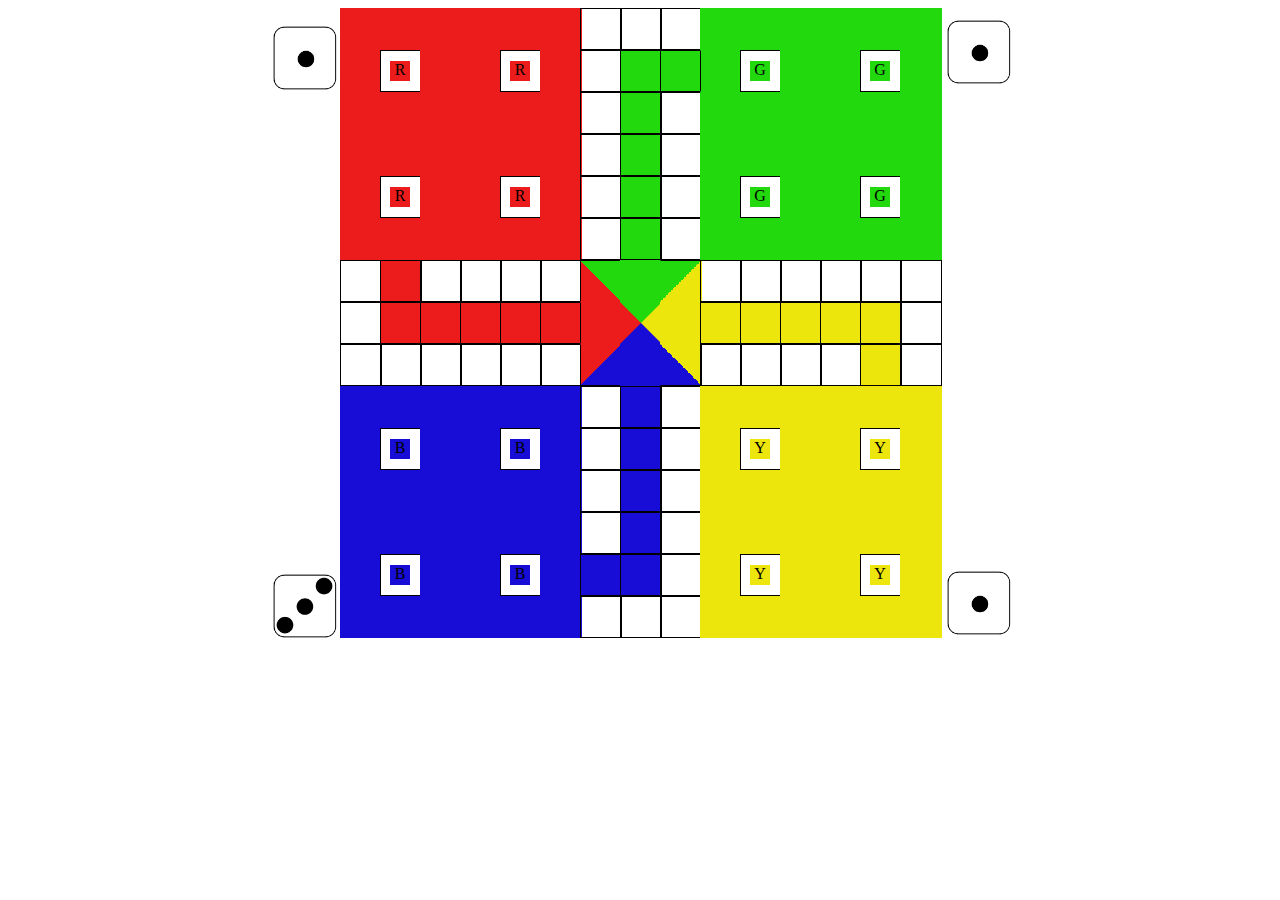
<file: index.html>
<!DOCTYPE html>
<html lang="en">

<head>
    <meta charset="UTF-8">
    <meta name="viewport" content="width=device-width, initial-scale=1.0">
    <title>Ludo Game</title>
    <link rel="stylesheet" href="LD.css">
</head>

<body>
    <div id="main">
        <div id="ly1">
            <div class="divred divsize" style="border-color: rgba(237, 28, 28,1);"></div>
            <div class="divred divsize" style="border-color: rgba(237, 28, 28,1);"></div>
            <div class="divred divsize" style="border-color: rgba(237, 28, 28,1);"></div>
            <div class="divred divsize" style="border-color: rgba(237, 28, 28,1);"></div>
            <div class="divred divsize" style="border-color: rgba(237, 28, 28,1);"></div>
            <div class="divred divsize" style="border-color: rgba(237, 28, 28,1);"></div>
            <div class="divsize"></div>
            <div class="divsize"></div>
            <div class="divsize"></div>
            <div class="divblue divsize" style="border-color: rgba(23, 13, 214,1);"></div>
            <div class="divblue divsize" style="border-color: rgba(23, 13, 214,1);"></div>
            <div class="divblue divsize" style="border-color: rgba(23, 13, 214,1);"></div>
            <div class="divblue divsize" style="border-color: rgba(23, 13, 214,1);"></div>
            <div class="divblue divsize" style="border-color: rgba(23, 13, 214,1);"></div>
            <div class="divblue divsize" style="border-color: rgba(23, 13, 214,1);"></div>
        </div>

        <div id="ly2">
            <div class="divred divsize" style="border-color: rgba(237, 28, 28,1);"></div>
            <div class="divred divsize" style="background-color: white;"></div>
            <div class="divred divsize" style="border-color: rgba(237, 28, 28,1);"></div>
            <div class="divred divsize" style="border-color: rgba(237, 28, 28,1);"></div>
            <div class="divred divsize" style="background-color: white;"></div>
            <div class="divred divsize" style="border-color: rgba(237, 28, 28,1);"></div>
            <div class="divred divsize"></div>
            <div class="divred divsize"></div>
            <div class="divsize"></div>
            <div class="divblue divsize" style="border-color: rgba(23, 13, 214,1);"></div>
            <div class="divblue divsize" style="background-color: white;"></div>
            <div class="divblue divsize" style="border-color: rgba(23, 13, 214,1);"></div>
            <div class="divblue divsize" style="border-color: rgba(23, 13, 214,1);"></div>
            <div class="divblue divsize" style="background-color: white;"></div>
            <div class="divblue divsize" style="border-color: rgba(23, 13, 214,1);"></div>
        </div>

        <div id="ly3">
            <div class="divred divsize" style="border-color: rgba(237, 28, 28,1);"></div>
            <div class="divred divsize" style="border-color: rgba(237, 28, 28,1);"></div>
            <div class="divred divsize" style="border-color: rgba(237, 28, 28,1);"></div>
            <div class="divred divsize" style="border-color: rgba(237, 28, 28,1);"></div>
            <div class="divred divsize" style="border-color: rgba(237, 28, 28,1);"></div>
            <div class="divred divsize" style="border-color: rgba(237, 28, 28,1);"></div>
            <div class="divsize"></div>
            <div class=" divred divsize"></div>
            <div class="divsize"></div>
            <div class="divblue divsize" style="border-color: rgba(23, 13, 214,1);"></div>
            <div class="divblue divsize" style="border-color: rgba(23, 13, 214,1);"></div>
            <div class="divblue divsize" style="border-color: rgba(23, 13, 214,1);"></div>
            <div class="divblue divsize" style="border-color: rgba(23, 13, 214,1);"></div>
            <div class="divblue divsize" style="border-color: rgba(23, 13, 214,1);"></div>
            <div class="divblue divsize" style="border-color: rgba(23, 13, 214,1);"></div>
        </div>


        <div id="ly4">
            <div class="divred divsize" style="border-color: rgba(237, 28, 28,1);"></div>
            <div class="divred divsize" style="border-color: rgba(237, 28, 28,1);"></div>
            <div class="divred divsize" style="border-color: rgba(237, 28, 28,1);"></div>
            <div class="divred divsize" style="border-color: rgba(237, 28, 28,1);"></div>
            <div class="divred divsize" style="border-color: rgba(237, 28, 28,1);"></div>
            <div class="divred divsize" style="border-color: rgba(237, 28, 28,1);"></div>
            <div class="divsize"></div>
            <div class="divred divsize"></div>
            <div class="divsize"></div>
            <div class="divblue divsize" style="border-color: rgba(23, 13, 214,1);"></div>
            <div class="divblue divsize" style="border-color: rgba(23, 13, 214,1);"></div>
            <div class="divblue divsize" style="border-color: rgba(23, 13, 214,1);"></div>
            <div class="divblue divsize" style="border-color: rgba(23, 13, 214,1);"></div>
            <div class="divblue divsize" style="border-color: rgba(23, 13, 214,1);"></div>
            <div class="divblue divsize" style="border-color: rgba(23, 13, 214,1);"></div>
        </div>


        <div id="ly5">
            <div class="divred divsize" style="border-color: rgba(237, 28, 28,1);"></div>
            <div class="divred divsize" style="background-color: white;"></div>
            <div class="divred divsize" style="border-color: rgba(237, 28, 28,1);"></div>
            <div class="divred divsize" style="border-color: rgba(237, 28, 28,1);"></div>
            <div class="divred divsize" style="background-color: white;"></div>
            <div class="divred divsize" style="border-color: rgba(237, 28, 28,1);"></div>
            <div class="divsize"></div>
            <div class="divred divsize"></div>
            <div class="divsize"></div>
            <div class="divblue divsize" style="border-color: rgba(23, 13, 214,1);"></div>
            <div class="divblue divsize" style="background-color: white;"></div>
            <div class="divblue divsize" style="border-color: rgba(23, 13, 214,1);"></div>
            <div class="divblue divsize" style="border-color: rgba(23, 13, 214,1);"></div>
            <div class="divblue divsize" style="background-color: white;"></div>
            <div class="divblue divsize" style="border-color: rgba(23, 13, 214,1);"></div>
        </div>


        <div id="ly6">
            <div class="divred divsize" style="border-color: rgba(237, 28, 28,1);"></div>
            <div class="divred divsize" style="border-color: rgba(237, 28, 28,1);"></div>
            <div class="divred divsize" style="border-color: rgba(237, 28, 28,1);"></div>
            <div class="divred divsize" style="border-color: rgba(237, 28, 28,1);"></div>
            <div class="divred divsize" style="border-color: rgba(237, 28, 28,1);"></div>
            <div class="divred divsize" style="border-color: rgba(237, 28, 28,1);"></div>
            <div class="divsize"></div>
            <div class="divred divsize"></div>
            <div class="divsize"></div>
            <div class="divblue divsize" style="border-color: rgba(23, 13, 214,1);"></div>
            <div class="divblue divsize" style="border-color: rgba(23, 13, 214,1);"></div>
            <div class="divblue divsize" style="border-color: rgba(23, 13, 214,1);"></div>
            <div class="divblue divsize" style="border-color: rgba(23, 13, 214,1);"></div>
            <div class="divblue divsize" style="border-color: rgba(23, 13, 214,1);"></div>
            <div class="divblue divsize" style="border-color: rgba(23, 13, 214,1);"></div>
        </div>


        <div id="ly7">
            <div class="divsize"></div>
            <div class="divsize"></div>
            <div class="divsize"></div>
            <div class="divsize"></div>
            <div class="divsize"></div>
            <div class="divsize"></div>
            <div class="divsize" id="ly77" style=" border-bottom-color:rgba(237, 28, 28,1);"></div>
            <div class="divred divsize" style="border-top-color:rgba(237, 28, 28,1); border-bottom-color:rgba(237, 28, 28,1);"></div>
            <div class="divsize" id="ly79" style="border-top-color:rgba(237, 28, 28,1);"></div>
            <div class="divsize"></div>
            <div class="divsize"></div>
            <div class="divsize"></div>
            <div class="divsize"></div>
            <div class="divblue divsize"></div>
            <div class="divsize"></div>
        </div>


        <div id="ly8">
            <div class="divsize"></div>
            <div class="divgreen divsize"></div>
            <div class="divgreen divsize"></div>
            <div class="divgreen divsize"></div>
            <div class="divgreen divsize"></div>
            <div class="divgreen divsize"></div>
            <div class="divgreen divsize" style="border-color:rgba(33, 217, 13,1);"></div>
            <div class="center divsize"></div>
            <div class="divblue divsize" style="border-color:rgba(23, 13, 214,1);"></div>
            <div class="divblue divsize"></div>
            <div class="divblue divsize"></div>
            <div class="divblue divsize"></div>
            <div class="divblue divsize"></div>
            <div class="divblue divsize"></div>
            <div class="divsize"></div>
        </div>


        <div id="ly9">
            <div class="divsize"></div>
            <div class="divgreen divsize"></div>
            <div class="divsize"></div>
            <div class="divsize"></div>
            <div class="divsize"></div>
            <div class="divsize"></div>
            <div class="divsize" id="ly97" style="border-left-color:rgba(33, 217, 13,1); border-right-color:rgba(237, 230, 12,1); border-bottom-color:rgba(237, 230, 12,1);"></div>
            <div class="divyellow divsize" style="border-color:rgba(237, 230, 12,1);"></div>
            <div class="divsize" id="ly99" style="border-top-color:rgba(237, 230, 12,1); border-left-color:rgba(23, 13, 214,1);"></div>
            <div class="divsize"></div>
            <div class="divsize"></div>
            <div class="divsize"></div>
            <div class="divsize"></div>
            <div class="divsize"></div>
            <div class="divsize"></div>
        </div>


        <div id="ly10">
            <div class="divgreen divsize" style="border-color: rgba(33, 217, 13,1);"></div>
            <div class="divgreen divsize" style="border-color: rgba(33, 217, 13,1); border-left: 1px solid black;"></div>
            <div class="divgreen divsize" style="border-color: rgba(33, 217, 13,1);"></div>
            <div class="divgreen divsize" style="border-color: rgba(33, 217, 13,1);"></div>
            <div class="divgreen divsize" style="border-color: rgba(33, 217, 13,1);"></div>
            <div class="divgreen divsize" style="border-color: rgba(33, 217, 13,1);"></div>
            <div class="divsize"></div>
            <div class="divyellow divsize"></div>
            <div class="divsize"></div>
            <div class="divyellow divsize" style="border-color: rgba(237, 230, 12,1);"></div>
            <div class="divyellow divsize" style="border-color: rgba(237, 230, 12,1);"></div>
            <div class="divyellow divsize" style="border-color: rgba(237, 230, 12,1);"></div>
            <div class="divyellow divsize" style="border-color: rgba(237, 230, 12,1);"></div>
            <div class="divyellow divsize" style="border-color: rgba(237, 230, 12,1);"></div>
            <div class="divyellow divsize" style="border-color: rgba(237, 230, 12,1);"></div>
        </div>


        <div id="ly11">
            <div class="divgreen divsize" style="border-color: rgba(33, 217, 13,1);"></div>
            <div class="divgreen divsize" style="background-color: white;"></div>
            <div class="divgreen divsize" style="border-color: rgba(33, 217, 13,1);"></div>
            <div class="divgreen divsize" style="border-color: rgba(33, 217, 13,1);"></div>
            <div class="divgreen divsize" style="background-color: white;"></div>
            <div class="divgreen divsize" style="border-color: rgba(33, 217, 13,1);"></div>
            <div class="divsize"></div>
            <div class="divyellow divsize"></div>
            <div class="divsize"></div>
            <div class="divyellow divsize" style="border-color: rgba(237, 230, 12,1);"></div>
            <div class="divyellow divsize" style="background-color: white;"></div>
            <div class="divyellow divsize" style="border-color: rgba(237, 230, 12,1);"></div>
            <div class="divyellow divsize" style="border-color: rgba(237, 230, 12,1);"></div>
            <div class="divyellow divsize" style="background-color: white;"></div>
            <div class="divyellow divsize" style="border-color: rgba(237, 230, 12,1);"></div>
        </div>


        <div id="ly12">
            <div class="divgreen divsize" style="border-color: rgba(33, 217, 13,1);"></div>
            <div class="divgreen divsize" style="border-color: rgba(33, 217, 13,1);"></div>
            <div class="divgreen divsize" style="border-color: rgba(33, 217, 13,1);"></div>
            <div class="divgreen divsize" style="border-color: rgba(33, 217, 13,1);"></div>
            <div class="divgreen divsize" style="border-color: rgba(33, 217, 13,1);"></div>
            <div class="divgreen divsize" style="border-color: rgba(33, 217, 13,1);"></div>
            <div class="divsize"></div>
            <div class="divyellow divsize"></div>
            <div class="divsize"></div>
            <div class="divyellow divsize" style="border-color: rgba(237, 230, 12,1);"></div>
            <div class="divyellow divsize" style="border-color: rgba(237, 230, 12,1);"></div>
            <div class="divyellow divsize" style="border-color: rgba(237, 230, 12,1);"></div>
            <div class="divyellow divsize" style="border-color: rgba(237, 230, 12,1);"></div>
            <div class="divyellow divsize" style="border-color: rgba(237, 230, 12,1);"></div>
            <div class="divyellow divsize" style="border-color: rgba(237, 230, 12,1);"></div>
        </div>

        <div id="ly13">
            <div class="divgreen divsize" style="border-color: rgba(33, 217, 13,1);"></div>
            <div class="divgreen divsize" style="border-color: rgba(33, 217, 13,1);"></div>
            <div class="divgreen divsize" style="border-color: rgba(33, 217, 13,1);"></div>
            <div class="divgreen divsize" style="border-color: rgba(33, 217, 13,1);"></div>
            <div class="divgreen divsize" style="border-color: rgba(33, 217, 13,1);"></div>
            <div class="divgreen divsize" style="border-color: rgba(33, 217, 13,1);"></div>
            <div class="divsize"></div>
            <div class="divyellow divsize"></div>
            <div class="divsize"></div>
            <div class="divyellow divsize" style="border-color: rgba(237, 230, 12,1);"></div>
            <div class="divyellow divsize" style="border-color: rgba(237, 230, 12,1);"></div>
            <div class="divyellow divsize" style="border-color: rgba(237, 230, 12,1);"></div>
            <div class="divyellow divsize" style="border-color: rgba(237, 230, 12,1);"></div>
            <div class="divyellow divsize" style="border-color: rgba(237, 230, 12,1);"></div>
            <div class="divyellow divsize" style="border-color: rgba(237, 230, 12,1);"></div>
        </div>


        <div id="ly14">
            <div class="divgreen divsize" style="border-color: rgba(33, 217, 13,1);"></div>
            <div class="divgreen divsize" style="background-color: white;"></div>
            <div class="divgreen divsize" style="border-color: rgba(33, 217, 13,1);"></div>
            <div class="divgreen divsize" style="border-color: rgba(33, 217, 13,1);"></div>
            <div class="divgreen divsize" style="background-color: white;"></div>
            <div class="divgreen divsize" style="border-color: rgba(33, 217, 13,1);"></div>
            <div class="divsize"></div>
            <div class="divyellow divsize"></div>
            <div class="divyellow divsize"></div>
            <div class="divyellow divsize" style="border-color: rgba(237, 230, 12,1);"></div>
            <div class="divyellow divsize" style="background-color: white;"></div>
            <div class="divyellow divsize" style="border-color: rgba(237, 230, 12,1);"></div>
            <div class="divyellow divsize" style="border-color: rgba(237, 230, 12,1);"></div>
            <div class="divyellow divsize" style="background-color: white;"></div>
            <div class="divyellow divsize" style="border-color: rgba(237, 230, 12,1);"></div>
        </div>


        <div id="ly15">
            <div class="divgreen divsize" style="border-color: rgba(33, 217, 13,1);"></div>
            <div class="divgreen divsize" style="border-color: rgba(33, 217, 13,1);"></div>
            <div class="divgreen divsize" style="border-color: rgba(33, 217, 13,1);"></div>
            <div class="divgreen divsize" style="border-color: rgba(33, 217, 13,1);"></div>
            <div class="divgreen divsize" style="border-color: rgba(33, 217, 13,1);"></div>
            <div class="divgreen divsize" style="border-color: rgba(33, 217, 13,1);"></div>
            <div class="divsize"></div>
            <div class="divsize"></div>
            <div class="divsize"></div>
            <div class="divyellow divsize" style="border-color: rgba(237, 230, 12,1);"></div>
            <div class="divyellow divsize" style="border-color: rgba(237, 230, 12,1);"></div>
            <div class="divyellow divsize" style="border-color: rgba(237, 230, 12,1);"></div>
            <div class="divyellow divsize" style="border-color: rgba(237, 230, 12,1);"></div>
            <div class="divyellow divsize" style="border-color: rgba(237, 230, 12,1);"></div>
            <div class="divyellow divsize" style="border-color: rgba(237, 230, 12,1);"></div>
        </div>
        <div class="redpeaces" id="red1" onclick="rtt('red1',1,'red')">R</div>
        <div class="redpeaces" id="red2" onclick="rtt('red2',2,'red')">R</div>
        <div class="redpeaces" id="red3" onclick="rtt('red3',3,'red')">R</div>
        <div class="redpeaces" id="red4" onclick="rtt('red4',4,'red')">R</div>

        <div class="bluepeaces" id="blue1" onclick="rtt('blue1',1,'blue')">B</div>
        <div class="bluepeaces" id="blue2" onclick="rtt('blue2',2,'blue')">B</div>
        <div class="bluepeaces" id="blue3" onclick="rtt('blue3',3,'blue')">B</div>
        <div class="bluepeaces" id="blue4" onclick="rtt('blue4',4,'blue')">B</div>

        <div class="greenpeaces" id="green1" onclick="rtt('green1',1,'green')">G</div>
        <div class="greenpeaces" id="green2" onclick="rtt('green2',2,'green')">G</div>
        <div class="greenpeaces" id="green3" onclick="rtt('green3',3,'green')">G</div>
        <div class="greenpeaces" id="green4" onclick="rtt('green4',4,'green')">G</div>

        <div class="yellowpeaces" id="yellow1" onclick="rtt('yellow1',1,'yellow')">Y</div>
        <div class="yellowpeaces" id="yellow2" onclick="rtt('yellow2',2,'yellow')">Y</div>
        <div class="yellowpeaces" id="yellow3" onclick="rtt('yellow3',3,'yellow')">Y</div>
        <div class="yellowpeaces" id="yellow4" onclick="rtt('yellow4',4,'yellow')">Y</div>
        <div id="diceR" onclick="dice('diceR')">
        </div>
        <div id="diceB" onclick="dice('diceB')">
        </div>
        <div id="diceG" onclick="dice('diceG')">
        </div>
        <div id="diceY" onclick="dice('diceY')">
        </div>
    </div>
    <script src="LD.js"></script>
</body>

</html>
</file>
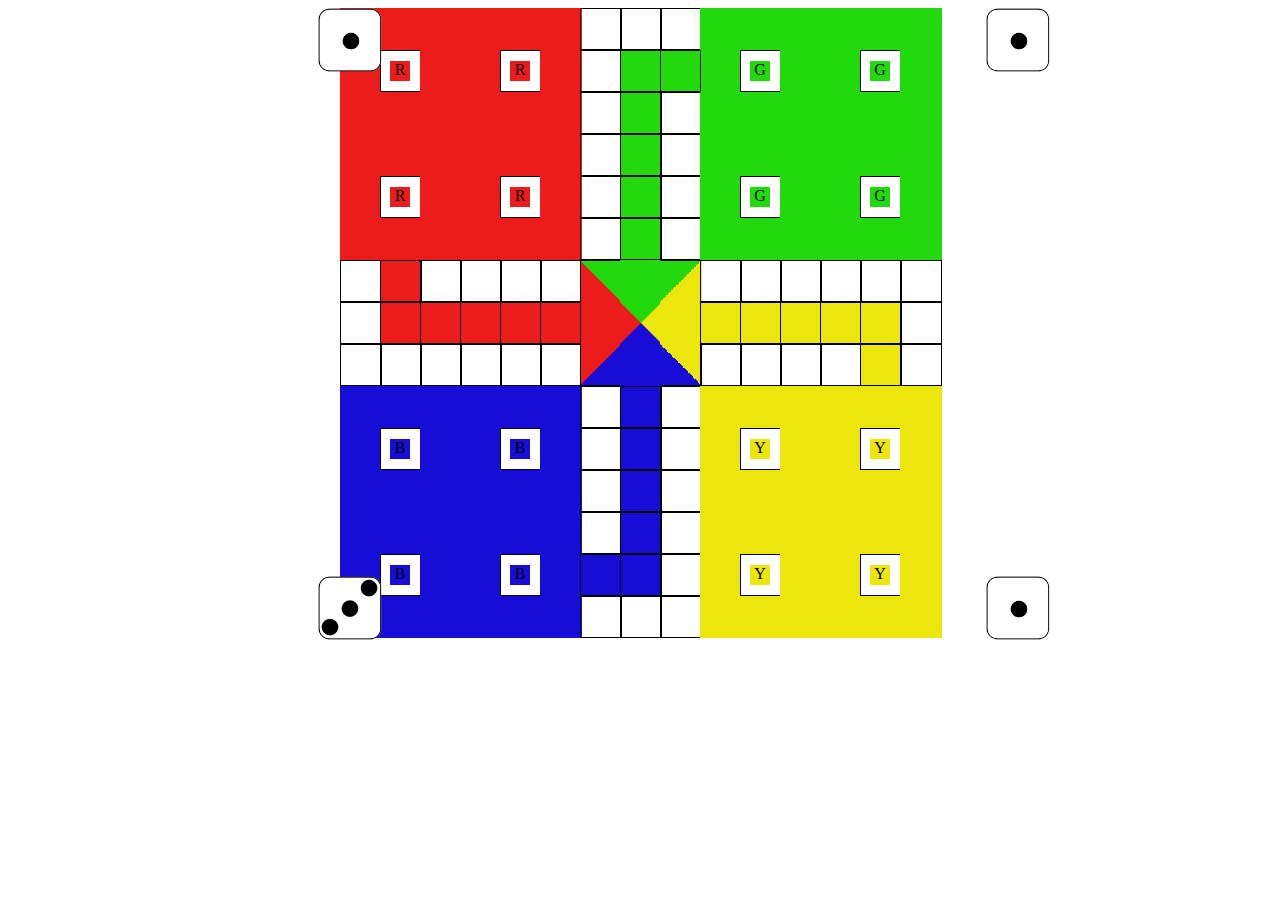
<file: Ludo Game/index.html>
<!DOCTYPE html>
<html lang="en">

<head>
    <meta charset="UTF-8">
    <meta name="viewport" content="width=device-width, initial-scale=1.0">
    <title>Ludo Game</title>
    <link rel="stylesheet" href="LD.css">
</head>

<body>
    <div id="main">
        <div id="ly1">
            <div class="divred divsize" style="border-color: rgba(237, 28, 28,1);"></div>
            <div class="divred divsize" style="border-color: rgba(237, 28, 28,1);"></div>
            <div class="divred divsize" style="border-color: rgba(237, 28, 28,1);"></div>
            <div class="divred divsize" style="border-color: rgba(237, 28, 28,1);"></div>
            <div class="divred divsize" style="border-color: rgba(237, 28, 28,1);"></div>
            <div class="divred divsize" style="border-color: rgba(237, 28, 28,1);"></div>
            <div class="divsize"></div>
            <div class="divsize"></div>
            <div class="divsize"></div>
            <div class="divblue divsize" style="border-color: rgba(23, 13, 214,1);"></div>
            <div class="divblue divsize" style="border-color: rgba(23, 13, 214,1);"></div>
            <div class="divblue divsize" style="border-color: rgba(23, 13, 214,1);"></div>
            <div class="divblue divsize" style="border-color: rgba(23, 13, 214,1);"></div>
            <div class="divblue divsize" style="border-color: rgba(23, 13, 214,1);"></div>
            <div class="divblue divsize" style="border-color: rgba(23, 13, 214,1);"></div>
        </div>

        <div id="ly2">
            <div class="divred divsize" style="border-color: rgba(237, 28, 28,1);"></div>
            <div class="divred divsize" style="background-color: white;"></div>
            <div class="divred divsize" style="border-color: rgba(237, 28, 28,1);"></div>
            <div class="divred divsize" style="border-color: rgba(237, 28, 28,1);"></div>
            <div class="divred divsize" style="background-color: white;"></div>
            <div class="divred divsize" style="border-color: rgba(237, 28, 28,1);"></div>
            <div class="divred divsize"></div>
            <div class="divred divsize"></div>
            <div class="divsize"></div>
            <div class="divblue divsize" style="border-color: rgba(23, 13, 214,1);"></div>
            <div class="divblue divsize" style="background-color: white;"></div>
            <div class="divblue divsize" style="border-color: rgba(23, 13, 214,1);"></div>
            <div class="divblue divsize" style="border-color: rgba(23, 13, 214,1);"></div>
            <div class="divblue divsize" style="background-color: white;"></div>
            <div class="divblue divsize" style="border-color: rgba(23, 13, 214,1);"></div>
        </div>

        <div id="ly3">
            <div class="divred divsize" style="border-color: rgba(237, 28, 28,1);"></div>
            <div class="divred divsize" style="border-color: rgba(237, 28, 28,1);"></div>
            <div class="divred divsize" style="border-color: rgba(237, 28, 28,1);"></div>
            <div class="divred divsize" style="border-color: rgba(237, 28, 28,1);"></div>
            <div class="divred divsize" style="border-color: rgba(237, 28, 28,1);"></div>
            <div class="divred divsize" style="border-color: rgba(237, 28, 28,1);"></div>
            <div class="divsize"></div>
            <div class=" divred divsize"></div>
            <div class="divsize"></div>
            <div class="divblue divsize" style="border-color: rgba(23, 13, 214,1);"></div>
            <div class="divblue divsize" style="border-color: rgba(23, 13, 214,1);"></div>
            <div class="divblue divsize" style="border-color: rgba(23, 13, 214,1);"></div>
            <div class="divblue divsize" style="border-color: rgba(23, 13, 214,1);"></div>
            <div class="divblue divsize" style="border-color: rgba(23, 13, 214,1);"></div>
            <div class="divblue divsize" style="border-color: rgba(23, 13, 214,1);"></div>
        </div>


        <div id="ly4">
            <div class="divred divsize" style="border-color: rgba(237, 28, 28,1);"></div>
            <div class="divred divsize" style="border-color: rgba(237, 28, 28,1);"></div>
            <div class="divred divsize" style="border-color: rgba(237, 28, 28,1);"></div>
            <div class="divred divsize" style="border-color: rgba(237, 28, 28,1);"></div>
            <div class="divred divsize" style="border-color: rgba(237, 28, 28,1);"></div>
            <div class="divred divsize" style="border-color: rgba(237, 28, 28,1);"></div>
            <div class="divsize"></div>
            <div class="divred divsize"></div>
            <div class="divsize"></div>
            <div class="divblue divsize" style="border-color: rgba(23, 13, 214,1);"></div>
            <div class="divblue divsize" style="border-color: rgba(23, 13, 214,1);"></div>
            <div class="divblue divsize" style="border-color: rgba(23, 13, 214,1);"></div>
            <div class="divblue divsize" style="border-color: rgba(23, 13, 214,1);"></div>
            <div class="divblue divsize" style="border-color: rgba(23, 13, 214,1);"></div>
            <div class="divblue divsize" style="border-color: rgba(23, 13, 214,1);"></div>
        </div>


        <div id="ly5">
            <div class="divred divsize" style="border-color: rgba(237, 28, 28,1);"></div>
            <div class="divred divsize" style="background-color: white;"></div>
            <div class="divred divsize" style="border-color: rgba(237, 28, 28,1);"></div>
            <div class="divred divsize" style="border-color: rgba(237, 28, 28,1);"></div>
            <div class="divred divsize" style="background-color: white;"></div>
            <div class="divred divsize" style="border-color: rgba(237, 28, 28,1);"></div>
            <div class="divsize"></div>
            <div class="divred divsize"></div>
            <div class="divsize"></div>
            <div class="divblue divsize" style="border-color: rgba(23, 13, 214,1);"></div>
            <div class="divblue divsize" style="background-color: white;"></div>
            <div class="divblue divsize" style="border-color: rgba(23, 13, 214,1);"></div>
            <div class="divblue divsize" style="border-color: rgba(23, 13, 214,1);"></div>
            <div class="divblue divsize" style="background-color: white;"></div>
            <div class="divblue divsize" style="border-color: rgba(23, 13, 214,1);"></div>
        </div>


        <div id="ly6">
            <div class="divred divsize" style="border-color: rgba(237, 28, 28,1);"></div>
            <div class="divred divsize" style="border-color: rgba(237, 28, 28,1);"></div>
            <div class="divred divsize" style="border-color: rgba(237, 28, 28,1);"></div>
            <div class="divred divsize" style="border-color: rgba(237, 28, 28,1);"></div>
            <div class="divred divsize" style="border-color: rgba(237, 28, 28,1);"></div>
            <div class="divred divsize" style="border-color: rgba(237, 28, 28,1);"></div>
            <div class="divsize"></div>
            <div class="divred divsize"></div>
            <div class="divsize"></div>
            <div class="divblue divsize" style="border-color: rgba(23, 13, 214,1);"></div>
            <div class="divblue divsize" style="border-color: rgba(23, 13, 214,1);"></div>
            <div class="divblue divsize" style="border-color: rgba(23, 13, 214,1);"></div>
            <div class="divblue divsize" style="border-color: rgba(23, 13, 214,1);"></div>
            <div class="divblue divsize" style="border-color: rgba(23, 13, 214,1);"></div>
            <div class="divblue divsize" style="border-color: rgba(23, 13, 214,1);"></div>
        </div>


        <div id="ly7">
            <div class="divsize"></div>
            <div class="divsize"></div>
            <div class="divsize"></div>
            <div class="divsize"></div>
            <div class="divsize"></div>
            <div class="divsize"></div>
            <div class="divsize" id="ly77" style=" border-bottom-color:rgba(237, 28, 28,1);"></div>
            <div class="divred divsize" style="border-top-color:rgba(237, 28, 28,1); border-bottom-color:rgba(237, 28, 28,1);"></div>
            <div class="divsize" id="ly79" style="border-top-color:rgba(237, 28, 28,1);"></div>
            <div class="divsize"></div>
            <div class="divsize"></div>
            <div class="divsize"></div>
            <div class="divsize"></div>
            <div class="divblue divsize"></div>
            <div class="divsize"></div>
        </div>


        <div id="ly8">
            <div class="divsize"></div>
            <div class="divgreen divsize"></div>
            <div class="divgreen divsize"></div>
            <div class="divgreen divsize"></div>
            <div class="divgreen divsize"></div>
            <div class="divgreen divsize"></div>
            <div class="divgreen divsize" style="border-color:rgba(33, 217, 13,1);"></div>
            <div class="center divsize"></div>
            <div class="divblue divsize" style="border-color:rgba(23, 13, 214,1);"></div>
            <div class="divblue divsize"></div>
            <div class="divblue divsize"></div>
            <div class="divblue divsize"></div>
            <div class="divblue divsize"></div>
            <div class="divblue divsize"></div>
            <div class="divsize"></div>
        </div>


        <div id="ly9">
            <div class="divsize"></div>
            <div class="divgreen divsize"></div>
            <div class="divsize"></div>
            <div class="divsize"></div>
            <div class="divsize"></div>
            <div class="divsize"></div>
            <div class="divsize" id="ly97" style="border-left-color:rgba(33, 217, 13,1); border-right-color:rgba(237, 230, 12,1); border-bottom-color:rgba(237, 230, 12,1);"></div>
            <div class="divyellow divsize" style="border-color:rgba(237, 230, 12,1);"></div>
            <div class="divsize" id="ly99" style="border-top-color:rgba(237, 230, 12,1); border-left-color:rgba(23, 13, 214,1);"></div>
            <div class="divsize"></div>
            <div class="divsize"></div>
            <div class="divsize"></div>
            <div class="divsize"></div>
            <div class="divsize"></div>
            <div class="divsize"></div>
        </div>


        <div id="ly10">
            <div class="divgreen divsize" style="border-color: rgba(33, 217, 13,1);"></div>
            <div class="divgreen divsize" style="border-color: rgba(33, 217, 13,1); border-left: 1px solid black;"></div>
            <div class="divgreen divsize" style="border-color: rgba(33, 217, 13,1);"></div>
            <div class="divgreen divsize" style="border-color: rgba(33, 217, 13,1);"></div>
            <div class="divgreen divsize" style="border-color: rgba(33, 217, 13,1);"></div>
            <div class="divgreen divsize" style="border-color: rgba(33, 217, 13,1);"></div>
            <div class="divsize"></div>
            <div class="divyellow divsize"></div>
            <div class="divsize"></div>
            <div class="divyellow divsize" style="border-color: rgba(237, 230, 12,1);"></div>
            <div class="divyellow divsize" style="border-color: rgba(237, 230, 12,1);"></div>
            <div class="divyellow divsize" style="border-color: rgba(237, 230, 12,1);"></div>
            <div class="divyellow divsize" style="border-color: rgba(237, 230, 12,1);"></div>
            <div class="divyellow divsize" style="border-color: rgba(237, 230, 12,1);"></div>
            <div class="divyellow divsize" style="border-color: rgba(237, 230, 12,1);"></div>
        </div>


        <div id="ly11">
            <div class="divgreen divsize" style="border-color: rgba(33, 217, 13,1);"></div>
            <div class="divgreen divsize" style="background-color: white;"></div>
            <div class="divgreen divsize" style="border-color: rgba(33, 217, 13,1);"></div>
            <div class="divgreen divsize" style="border-color: rgba(33, 217, 13,1);"></div>
            <div class="divgreen divsize" style="background-color: white;"></div>
            <div class="divgreen divsize" style="border-color: rgba(33, 217, 13,1);"></div>
            <div class="divsize"></div>
            <div class="divyellow divsize"></div>
            <div class="divsize"></div>
            <div class="divyellow divsize" style="border-color: rgba(237, 230, 12,1);"></div>
            <div class="divyellow divsize" style="background-color: white;"></div>
            <div class="divyellow divsize" style="border-color: rgba(237, 230, 12,1);"></div>
            <div class="divyellow divsize" style="border-color: rgba(237, 230, 12,1);"></div>
            <div class="divyellow divsize" style="background-color: white;"></div>
            <div class="divyellow divsize" style="border-color: rgba(237, 230, 12,1);"></div>
        </div>


        <div id="ly12">
            <div class="divgreen divsize" style="border-color: rgba(33, 217, 13,1);"></div>
            <div class="divgreen divsize" style="border-color: rgba(33, 217, 13,1);"></div>
            <div class="divgreen divsize" style="border-color: rgba(33, 217, 13,1);"></div>
            <div class="divgreen divsize" style="border-color: rgba(33, 217, 13,1);"></div>
            <div class="divgreen divsize" style="border-color: rgba(33, 217, 13,1);"></div>
            <div class="divgreen divsize" style="border-color: rgba(33, 217, 13,1);"></div>
            <div class="divsize"></div>
            <div class="divyellow divsize"></div>
            <div class="divsize"></div>
            <div class="divyellow divsize" style="border-color: rgba(237, 230, 12,1);"></div>
            <div class="divyellow divsize" style="border-color: rgba(237, 230, 12,1);"></div>
            <div class="divyellow divsize" style="border-color: rgba(237, 230, 12,1);"></div>
            <div class="divyellow divsize" style="border-color: rgba(237, 230, 12,1);"></div>
            <div class="divyellow divsize" style="border-color: rgba(237, 230, 12,1);"></div>
            <div class="divyellow divsize" style="border-color: rgba(237, 230, 12,1);"></div>
        </div>

        <div id="ly13">
            <div class="divgreen divsize" style="border-color: rgba(33, 217, 13,1);"></div>
            <div class="divgreen divsize" style="border-color: rgba(33, 217, 13,1);"></div>
            <div class="divgreen divsize" style="border-color: rgba(33, 217, 13,1);"></div>
            <div class="divgreen divsize" style="border-color: rgba(33, 217, 13,1);"></div>
            <div class="divgreen divsize" style="border-color: rgba(33, 217, 13,1);"></div>
            <div class="divgreen divsize" style="border-color: rgba(33, 217, 13,1);"></div>
            <div class="divsize"></div>
            <div class="divyellow divsize"></div>
            <div class="divsize"></div>
            <div class="divyellow divsize" style="border-color: rgba(237, 230, 12,1);"></div>
            <div class="divyellow divsize" style="border-color: rgba(237, 230, 12,1);"></div>
            <div class="divyellow divsize" style="border-color: rgba(237, 230, 12,1);"></div>
            <div class="divyellow divsize" style="border-color: rgba(237, 230, 12,1);"></div>
            <div class="divyellow divsize" style="border-color: rgba(237, 230, 12,1);"></div>
            <div class="divyellow divsize" style="border-color: rgba(237, 230, 12,1);"></div>
        </div>


        <div id="ly14">
            <div class="divgreen divsize" style="border-color: rgba(33, 217, 13,1);"></div>
            <div class="divgreen divsize" style="background-color: white;"></div>
            <div class="divgreen divsize" style="border-color: rgba(33, 217, 13,1);"></div>
            <div class="divgreen divsize" style="border-color: rgba(33, 217, 13,1);"></div>
            <div class="divgreen divsize" style="background-color: white;"></div>
            <div class="divgreen divsize" style="border-color: rgba(33, 217, 13,1);"></div>
            <div class="divsize"></div>
            <div class="divyellow divsize"></div>
            <div class="divyellow divsize"></div>
            <div class="divyellow divsize" style="border-color: rgba(237, 230, 12,1);"></div>
            <div class="divyellow divsize" style="background-color: white;"></div>
            <div class="divyellow divsize" style="border-color: rgba(237, 230, 12,1);"></div>
            <div class="divyellow divsize" style="border-color: rgba(237, 230, 12,1);"></div>
            <div class="divyellow divsize" style="background-color: white;"></div>
            <div class="divyellow divsize" style="border-color: rgba(237, 230, 12,1);"></div>
        </div>


        <div id="ly15">
            <div class="divgreen divsize" style="border-color: rgba(33, 217, 13,1);"></div>
            <div class="divgreen divsize" style="border-color: rgba(33, 217, 13,1);"></div>
            <div class="divgreen divsize" style="border-color: rgba(33, 217, 13,1);"></div>
            <div class="divgreen divsize" style="border-color: rgba(33, 217, 13,1);"></div>
            <div class="divgreen divsize" style="border-color: rgba(33, 217, 13,1);"></div>
            <div class="divgreen divsize" style="border-color: rgba(33, 217, 13,1);"></div>
            <div class="divsize"></div>
            <div class="divsize"></div>
            <div class="divsize"></div>
            <div class="divyellow divsize" style="border-color: rgba(237, 230, 12,1);"></div>
            <div class="divyellow divsize" style="border-color: rgba(237, 230, 12,1);"></div>
            <div class="divyellow divsize" style="border-color: rgba(237, 230, 12,1);"></div>
            <div class="divyellow divsize" style="border-color: rgba(237, 230, 12,1);"></div>
            <div class="divyellow divsize" style="border-color: rgba(237, 230, 12,1);"></div>
            <div class="divyellow divsize" style="border-color: rgba(237, 230, 12,1);"></div>
        </div>
        <div class="redpeaces" id="red1" onclick="rtt('red1',1,'red')">R</div>
        <div class="redpeaces" id="red2" onclick="rtt('red2',2,'red')">R</div>
        <div class="redpeaces" id="red3" onclick="rtt('red3',3,'red')">R</div>
        <div class="redpeaces" id="red4" onclick="rtt('red4',4,'red')">R</div>

        <div class="bluepeaces" id="blue1" onclick="rtt('blue1',1,'blue')">B</div>
        <div class="bluepeaces" id="blue2" onclick="rtt('blue2',2,'blue')">B</div>
        <div class="bluepeaces" id="blue3" onclick="rtt('blue3',3,'blue')">B</div>
        <div class="bluepeaces" id="blue4" onclick="rtt('blue4',4,'blue')">B</div>

        <div class="greenpeaces" id="green1" onclick="rtt('green1',1,'green')">G</div>
        <div class="greenpeaces" id="green2" onclick="rtt('green2',2,'green')">G</div>
        <div class="greenpeaces" id="green3" onclick="rtt('green3',3,'green')">G</div>
        <div class="greenpeaces" id="green4" onclick="rtt('green4',4,'green')">G</div>

        <div class="yellowpeaces" id="yellow1" onclick="rtt('yellow1',1,'yellow')">Y</div>
        <div class="yellowpeaces" id="yellow2" onclick="rtt('yellow2',2,'yellow')">Y</div>
        <div class="yellowpeaces" id="yellow3" onclick="rtt('yellow3',3,'yellow')">Y</div>
        <div class="yellowpeaces" id="yellow4" onclick="rtt('yellow4',4,'yellow')">Y</div>
    </div>
    <div id="diceR" onclick="dice('diceR')">
    </div>
    <div id="diceB" onclick="dice('diceB')">
    </div>
    <div id="diceG" onclick="dice('diceG')">
    </div>
    <div id="diceY" onclick="dice('diceY')">
    </div>
    <script src="LD.js"></script>
</body>

</html>
</file>
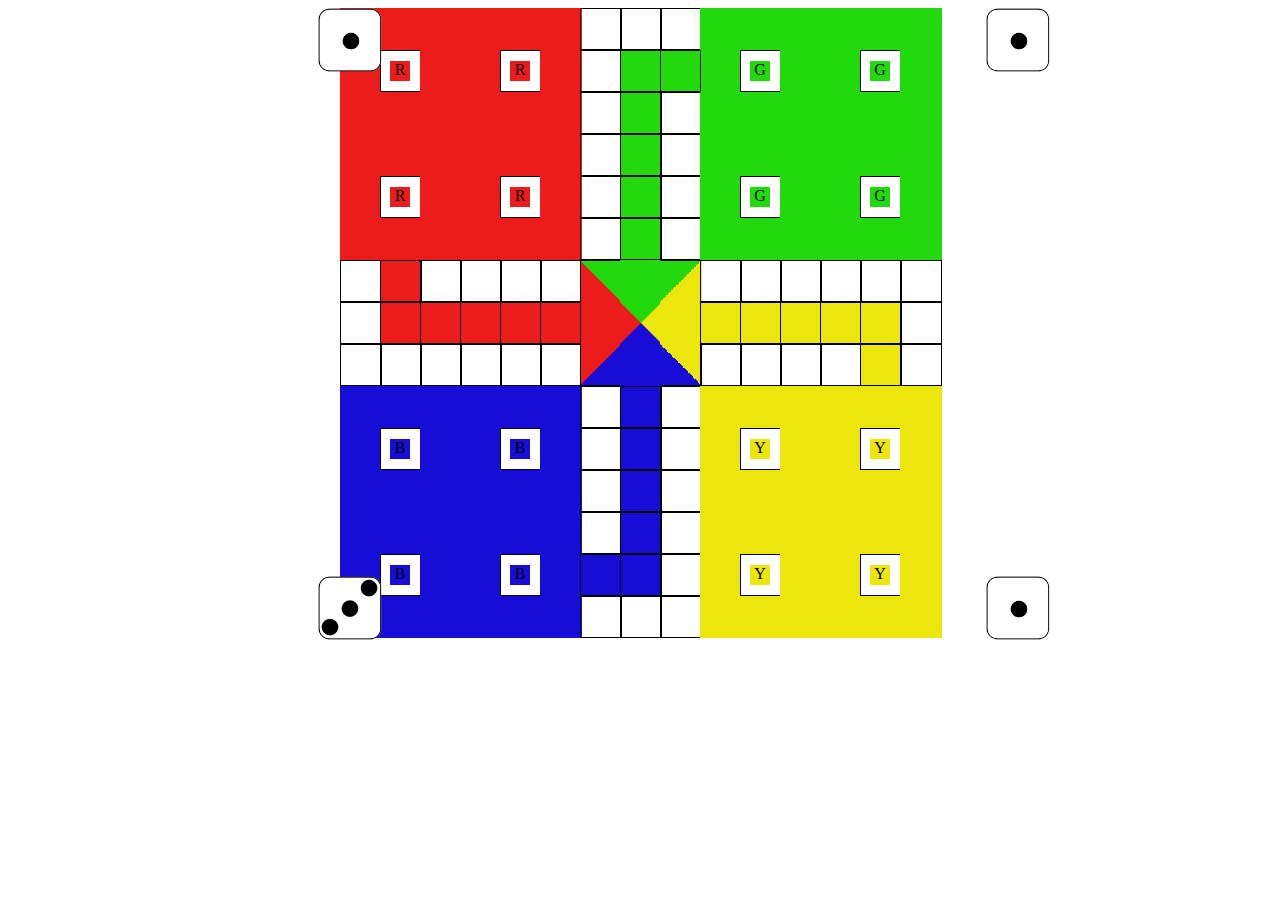
<file: Ludo Game/LD.html>
<!DOCTYPE html>
<html lang="en">

<head>
    <meta charset="UTF-8">
    <meta name="viewport" content="width=device-width, initial-scale=1.0">
    <title>Ludo Game</title>
    <link rel="stylesheet" href="LD.css">
</head>

<body>
    <div id="main">
        <div id="ly1">
            <div class="divred divsize" style="border-color: rgba(237, 28, 28,1);"></div>
            <div class="divred divsize" style="border-color: rgba(237, 28, 28,1);"></div>
            <div class="divred divsize" style="border-color: rgba(237, 28, 28,1);"></div>
            <div class="divred divsize" style="border-color: rgba(237, 28, 28,1);"></div>
            <div class="divred divsize" style="border-color: rgba(237, 28, 28,1);"></div>
            <div class="divred divsize" style="border-color: rgba(237, 28, 28,1);"></div>
            <div class="divsize"></div>
            <div class="divsize"></div>
            <div class="divsize"></div>
            <div class="divblue divsize" style="border-color: rgba(23, 13, 214,1);"></div>
            <div class="divblue divsize" style="border-color: rgba(23, 13, 214,1);"></div>
            <div class="divblue divsize" style="border-color: rgba(23, 13, 214,1);"></div>
            <div class="divblue divsize" style="border-color: rgba(23, 13, 214,1);"></div>
            <div class="divblue divsize" style="border-color: rgba(23, 13, 214,1);"></div>
            <div class="divblue divsize" style="border-color: rgba(23, 13, 214,1);"></div>
        </div>

        <div id="ly2">
            <div class="divred divsize" style="border-color: rgba(237, 28, 28,1);"></div>
            <div class="divred divsize" style="background-color: white;"></div>
            <div class="divred divsize" style="border-color: rgba(237, 28, 28,1);"></div>
            <div class="divred divsize" style="border-color: rgba(237, 28, 28,1);"></div>
            <div class="divred divsize" style="background-color: white;"></div>
            <div class="divred divsize" style="border-color: rgba(237, 28, 28,1);"></div>
            <div class="divred divsize"></div>
            <div class="divred divsize"></div>
            <div class="divsize"></div>
            <div class="divblue divsize" style="border-color: rgba(23, 13, 214,1);"></div>
            <div class="divblue divsize" style="background-color: white;"></div>
            <div class="divblue divsize" style="border-color: rgba(23, 13, 214,1);"></div>
            <div class="divblue divsize" style="border-color: rgba(23, 13, 214,1);"></div>
            <div class="divblue divsize" style="background-color: white;"></div>
            <div class="divblue divsize" style="border-color: rgba(23, 13, 214,1);"></div>
        </div>

        <div id="ly3">
            <div class="divred divsize" style="border-color: rgba(237, 28, 28,1);"></div>
            <div class="divred divsize" style="border-color: rgba(237, 28, 28,1);"></div>
            <div class="divred divsize" style="border-color: rgba(237, 28, 28,1);"></div>
            <div class="divred divsize" style="border-color: rgba(237, 28, 28,1);"></div>
            <div class="divred divsize" style="border-color: rgba(237, 28, 28,1);"></div>
            <div class="divred divsize" style="border-color: rgba(237, 28, 28,1);"></div>
            <div class="divsize"></div>
            <div class=" divred divsize"></div>
            <div class="divsize"></div>
            <div class="divblue divsize" style="border-color: rgba(23, 13, 214,1);"></div>
            <div class="divblue divsize" style="border-color: rgba(23, 13, 214,1);"></div>
            <div class="divblue divsize" style="border-color: rgba(23, 13, 214,1);"></div>
            <div class="divblue divsize" style="border-color: rgba(23, 13, 214,1);"></div>
            <div class="divblue divsize" style="border-color: rgba(23, 13, 214,1);"></div>
            <div class="divblue divsize" style="border-color: rgba(23, 13, 214,1);"></div>
        </div>


        <div id="ly4">
            <div class="divred divsize" style="border-color: rgba(237, 28, 28,1);"></div>
            <div class="divred divsize" style="border-color: rgba(237, 28, 28,1);"></div>
            <div class="divred divsize" style="border-color: rgba(237, 28, 28,1);"></div>
            <div class="divred divsize" style="border-color: rgba(237, 28, 28,1);"></div>
            <div class="divred divsize" style="border-color: rgba(237, 28, 28,1);"></div>
            <div class="divred divsize" style="border-color: rgba(237, 28, 28,1);"></div>
            <div class="divsize"></div>
            <div class="divred divsize"></div>
            <div class="divsize"></div>
            <div class="divblue divsize" style="border-color: rgba(23, 13, 214,1);"></div>
            <div class="divblue divsize" style="border-color: rgba(23, 13, 214,1);"></div>
            <div class="divblue divsize" style="border-color: rgba(23, 13, 214,1);"></div>
            <div class="divblue divsize" style="border-color: rgba(23, 13, 214,1);"></div>
            <div class="divblue divsize" style="border-color: rgba(23, 13, 214,1);"></div>
            <div class="divblue divsize" style="border-color: rgba(23, 13, 214,1);"></div>
        </div>


        <div id="ly5">
            <div class="divred divsize" style="border-color: rgba(237, 28, 28,1);"></div>
            <div class="divred divsize" style="background-color: white;"></div>
            <div class="divred divsize" style="border-color: rgba(237, 28, 28,1);"></div>
            <div class="divred divsize" style="border-color: rgba(237, 28, 28,1);"></div>
            <div class="divred divsize" style="background-color: white;"></div>
            <div class="divred divsize" style="border-color: rgba(237, 28, 28,1);"></div>
            <div class="divsize"></div>
            <div class="divred divsize"></div>
            <div class="divsize"></div>
            <div class="divblue divsize" style="border-color: rgba(23, 13, 214,1);"></div>
            <div class="divblue divsize" style="background-color: white;"></div>
            <div class="divblue divsize" style="border-color: rgba(23, 13, 214,1);"></div>
            <div class="divblue divsize" style="border-color: rgba(23, 13, 214,1);"></div>
            <div class="divblue divsize" style="background-color: white;"></div>
            <div class="divblue divsize" style="border-color: rgba(23, 13, 214,1);"></div>
        </div>


        <div id="ly6">
            <div class="divred divsize" style="border-color: rgba(237, 28, 28,1);"></div>
            <div class="divred divsize" style="border-color: rgba(237, 28, 28,1);"></div>
            <div class="divred divsize" style="border-color: rgba(237, 28, 28,1);"></div>
            <div class="divred divsize" style="border-color: rgba(237, 28, 28,1);"></div>
            <div class="divred divsize" style="border-color: rgba(237, 28, 28,1);"></div>
            <div class="divred divsize" style="border-color: rgba(237, 28, 28,1);"></div>
            <div class="divsize"></div>
            <div class="divred divsize"></div>
            <div class="divsize"></div>
            <div class="divblue divsize" style="border-color: rgba(23, 13, 214,1);"></div>
            <div class="divblue divsize" style="border-color: rgba(23, 13, 214,1);"></div>
            <div class="divblue divsize" style="border-color: rgba(23, 13, 214,1);"></div>
            <div class="divblue divsize" style="border-color: rgba(23, 13, 214,1);"></div>
            <div class="divblue divsize" style="border-color: rgba(23, 13, 214,1);"></div>
            <div class="divblue divsize" style="border-color: rgba(23, 13, 214,1);"></div>
        </div>


        <div id="ly7">
            <div class="divsize"></div>
            <div class="divsize"></div>
            <div class="divsize"></div>
            <div class="divsize"></div>
            <div class="divsize"></div>
            <div class="divsize"></div>
            <div class="divsize" id="ly77" style=" border-bottom-color:rgba(237, 28, 28,1);"></div>
            <div class="divred divsize" style="border-top-color:rgba(237, 28, 28,1); border-bottom-color:rgba(237, 28, 28,1);"></div>
            <div class="divsize" id="ly79" style="border-top-color:rgba(237, 28, 28,1);"></div>
            <div class="divsize"></div>
            <div class="divsize"></div>
            <div class="divsize"></div>
            <div class="divsize"></div>
            <div class="divblue divsize"></div>
            <div class="divsize"></div>
        </div>


        <div id="ly8">
            <div class="divsize"></div>
            <div class="divgreen divsize"></div>
            <div class="divgreen divsize"></div>
            <div class="divgreen divsize"></div>
            <div class="divgreen divsize"></div>
            <div class="divgreen divsize"></div>
            <div class="divgreen divsize" style="border-color:rgba(33, 217, 13,1);"></div>
            <div class="center divsize"></div>
            <div class="divblue divsize" style="border-color:rgba(23, 13, 214,1);"></div>
            <div class="divblue divsize"></div>
            <div class="divblue divsize"></div>
            <div class="divblue divsize"></div>
            <div class="divblue divsize"></div>
            <div class="divblue divsize"></div>
            <div class="divsize"></div>
        </div>


        <div id="ly9">
            <div class="divsize"></div>
            <div class="divgreen divsize"></div>
            <div class="divsize"></div>
            <div class="divsize"></div>
            <div class="divsize"></div>
            <div class="divsize"></div>
            <div class="divsize" id="ly97" style="border-left-color:rgba(33, 217, 13,1); border-right-color:rgba(237, 230, 12,1); border-bottom-color:rgba(237, 230, 12,1);"></div>
            <div class="divyellow divsize" style="border-color:rgba(237, 230, 12,1);"></div>
            <div class="divsize" id="ly99" style="border-top-color:rgba(237, 230, 12,1); border-left-color:rgba(23, 13, 214,1);"></div>
            <div class="divsize"></div>
            <div class="divsize"></div>
            <div class="divsize"></div>
            <div class="divsize"></div>
            <div class="divsize"></div>
            <div class="divsize"></div>
        </div>


        <div id="ly10">
            <div class="divgreen divsize" style="border-color: rgba(33, 217, 13,1);"></div>
            <div class="divgreen divsize" style="border-color: rgba(33, 217, 13,1); border-left: 1px solid black;"></div>
            <div class="divgreen divsize" style="border-color: rgba(33, 217, 13,1);"></div>
            <div class="divgreen divsize" style="border-color: rgba(33, 217, 13,1);"></div>
            <div class="divgreen divsize" style="border-color: rgba(33, 217, 13,1);"></div>
            <div class="divgreen divsize" style="border-color: rgba(33, 217, 13,1);"></div>
            <div class="divsize"></div>
            <div class="divyellow divsize"></div>
            <div class="divsize"></div>
            <div class="divyellow divsize" style="border-color: rgba(237, 230, 12,1);"></div>
            <div class="divyellow divsize" style="border-color: rgba(237, 230, 12,1);"></div>
            <div class="divyellow divsize" style="border-color: rgba(237, 230, 12,1);"></div>
            <div class="divyellow divsize" style="border-color: rgba(237, 230, 12,1);"></div>
            <div class="divyellow divsize" style="border-color: rgba(237, 230, 12,1);"></div>
            <div class="divyellow divsize" style="border-color: rgba(237, 230, 12,1);"></div>
        </div>


        <div id="ly11">
            <div class="divgreen divsize" style="border-color: rgba(33, 217, 13,1);"></div>
            <div class="divgreen divsize" style="background-color: white;"></div>
            <div class="divgreen divsize" style="border-color: rgba(33, 217, 13,1);"></div>
            <div class="divgreen divsize" style="border-color: rgba(33, 217, 13,1);"></div>
            <div class="divgreen divsize" style="background-color: white;"></div>
            <div class="divgreen divsize" style="border-color: rgba(33, 217, 13,1);"></div>
            <div class="divsize"></div>
            <div class="divyellow divsize"></div>
            <div class="divsize"></div>
            <div class="divyellow divsize" style="border-color: rgba(237, 230, 12,1);"></div>
            <div class="divyellow divsize" style="background-color: white;"></div>
            <div class="divyellow divsize" style="border-color: rgba(237, 230, 12,1);"></div>
            <div class="divyellow divsize" style="border-color: rgba(237, 230, 12,1);"></div>
            <div class="divyellow divsize" style="background-color: white;"></div>
            <div class="divyellow divsize" style="border-color: rgba(237, 230, 12,1);"></div>
        </div>


        <div id="ly12">
            <div class="divgreen divsize" style="border-color: rgba(33, 217, 13,1);"></div>
            <div class="divgreen divsize" style="border-color: rgba(33, 217, 13,1);"></div>
            <div class="divgreen divsize" style="border-color: rgba(33, 217, 13,1);"></div>
            <div class="divgreen divsize" style="border-color: rgba(33, 217, 13,1);"></div>
            <div class="divgreen divsize" style="border-color: rgba(33, 217, 13,1);"></div>
            <div class="divgreen divsize" style="border-color: rgba(33, 217, 13,1);"></div>
            <div class="divsize"></div>
            <div class="divyellow divsize"></div>
            <div class="divsize"></div>
            <div class="divyellow divsize" style="border-color: rgba(237, 230, 12,1);"></div>
            <div class="divyellow divsize" style="border-color: rgba(237, 230, 12,1);"></div>
            <div class="divyellow divsize" style="border-color: rgba(237, 230, 12,1);"></div>
            <div class="divyellow divsize" style="border-color: rgba(237, 230, 12,1);"></div>
            <div class="divyellow divsize" style="border-color: rgba(237, 230, 12,1);"></div>
            <div class="divyellow divsize" style="border-color: rgba(237, 230, 12,1);"></div>
        </div>

        <div id="ly13">
            <div class="divgreen divsize" style="border-color: rgba(33, 217, 13,1);"></div>
            <div class="divgreen divsize" style="border-color: rgba(33, 217, 13,1);"></div>
            <div class="divgreen divsize" style="border-color: rgba(33, 217, 13,1);"></div>
            <div class="divgreen divsize" style="border-color: rgba(33, 217, 13,1);"></div>
            <div class="divgreen divsize" style="border-color: rgba(33, 217, 13,1);"></div>
            <div class="divgreen divsize" style="border-color: rgba(33, 217, 13,1);"></div>
            <div class="divsize"></div>
            <div class="divyellow divsize"></div>
            <div class="divsize"></div>
            <div class="divyellow divsize" style="border-color: rgba(237, 230, 12,1);"></div>
            <div class="divyellow divsize" style="border-color: rgba(237, 230, 12,1);"></div>
            <div class="divyellow divsize" style="border-color: rgba(237, 230, 12,1);"></div>
            <div class="divyellow divsize" style="border-color: rgba(237, 230, 12,1);"></div>
            <div class="divyellow divsize" style="border-color: rgba(237, 230, 12,1);"></div>
            <div class="divyellow divsize" style="border-color: rgba(237, 230, 12,1);"></div>
        </div>


        <div id="ly14">
            <div class="divgreen divsize" style="border-color: rgba(33, 217, 13,1);"></div>
            <div class="divgreen divsize" style="background-color: white;"></div>
            <div class="divgreen divsize" style="border-color: rgba(33, 217, 13,1);"></div>
            <div class="divgreen divsize" style="border-color: rgba(33, 217, 13,1);"></div>
            <div class="divgreen divsize" style="background-color: white;"></div>
            <div class="divgreen divsize" style="border-color: rgba(33, 217, 13,1);"></div>
            <div class="divsize"></div>
            <div class="divyellow divsize"></div>
            <div class="divyellow divsize"></div>
            <div class="divyellow divsize" style="border-color: rgba(237, 230, 12,1);"></div>
            <div class="divyellow divsize" style="background-color: white;"></div>
            <div class="divyellow divsize" style="border-color: rgba(237, 230, 12,1);"></div>
            <div class="divyellow divsize" style="border-color: rgba(237, 230, 12,1);"></div>
            <div class="divyellow divsize" style="background-color: white;"></div>
            <div class="divyellow divsize" style="border-color: rgba(237, 230, 12,1);"></div>
        </div>


        <div id="ly15">
            <div class="divgreen divsize" style="border-color: rgba(33, 217, 13,1);"></div>
            <div class="divgreen divsize" style="border-color: rgba(33, 217, 13,1);"></div>
            <div class="divgreen divsize" style="border-color: rgba(33, 217, 13,1);"></div>
            <div class="divgreen divsize" style="border-color: rgba(33, 217, 13,1);"></div>
            <div class="divgreen divsize" style="border-color: rgba(33, 217, 13,1);"></div>
            <div class="divgreen divsize" style="border-color: rgba(33, 217, 13,1);"></div>
            <div class="divsize"></div>
            <div class="divsize"></div>
            <div class="divsize"></div>
            <div class="divyellow divsize" style="border-color: rgba(237, 230, 12,1);"></div>
            <div class="divyellow divsize" style="border-color: rgba(237, 230, 12,1);"></div>
            <div class="divyellow divsize" style="border-color: rgba(237, 230, 12,1);"></div>
            <div class="divyellow divsize" style="border-color: rgba(237, 230, 12,1);"></div>
            <div class="divyellow divsize" style="border-color: rgba(237, 230, 12,1);"></div>
            <div class="divyellow divsize" style="border-color: rgba(237, 230, 12,1);"></div>
        </div>
        <div class="redpeaces" id="red1" onclick="rtt('red1',1,'red')">R</div>
        <div class="redpeaces" id="red2" onclick="rtt('red2',2,'red')">R</div>
        <div class="redpeaces" id="red3" onclick="rtt('red3',3,'red')">R</div>
        <div class="redpeaces" id="red4" onclick="rtt('red4',4,'red')">R</div>

        <div class="bluepeaces" id="blue1" onclick="rtt('blue1',1,'blue')">B</div>
        <div class="bluepeaces" id="blue2" onclick="rtt('blue2',2,'blue')">B</div>
        <div class="bluepeaces" id="blue3" onclick="rtt('blue3',3,'blue')">B</div>
        <div class="bluepeaces" id="blue4" onclick="rtt('blue4',4,'blue')">B</div>

        <div class="greenpeaces" id="green1" onclick="rtt('green1',1,'green')">G</div>
        <div class="greenpeaces" id="green2" onclick="rtt('green2',2,'green')">G</div>
        <div class="greenpeaces" id="green3" onclick="rtt('green3',3,'green')">G</div>
        <div class="greenpeaces" id="green4" onclick="rtt('green4',4,'green')">G</div>

        <div class="yellowpeaces" id="yellow1" onclick="rtt('yellow1',1,'yellow')">Y</div>
        <div class="yellowpeaces" id="yellow2" onclick="rtt('yellow2',2,'yellow')">Y</div>
        <div class="yellowpeaces" id="yellow3" onclick="rtt('yellow3',3,'yellow')">Y</div>
        <div class="yellowpeaces" id="yellow4" onclick="rtt('yellow4',4,'yellow')">Y</div>
    </div>
    <div id="diceR" onclick="dice('diceR')">
    </div>
    <div id="diceB" onclick="dice('diceB')">
    </div>
    <div id="diceG" onclick="dice('diceG')">
    </div>
    <div id="diceY" onclick="dice('diceY')">
    </div>
    <script src="LD.js"></script>
</body>

</html>
</file>
<file: LD.css>
#main{
    margin: auto;
    width: 600px;
    height: 600px;
}
.divsize{
    width: 40px;
    height: 40px;
    border:1px solid black
}
#ly77{
    background-image: -webkit-linear-gradient(45deg, rgba(237, 28, 28,1) 50%, rgba(33, 217, 13,1) 50%);

}
#ly79{
    background-image: -webkit-linear-gradient(-45deg, rgba(237, 28, 28,1) 50%, rgba(23, 13, 214,1) 50%);

}
#ly97{
    background-image: -webkit-linear-gradient(-45deg, rgba(33, 217, 13,1) 50%, rgba(237, 230, 12,1) 50%);

}
#ly99{
    background-image: -webkit-linear-gradient(-135deg, rgba(237, 230, 12,1) 50%, rgba(23, 13, 214,1) 50%);

}
.center{
width: 0px;
height: 0px;
border-left: 21px solid rgba(237, 28, 28,1);
border-top: 21px solid rgba(33, 217, 13,1);
border-bottom: 21px solid rgba(23, 13, 214,1);
border-right: 21px solid rgba(237, 230, 12,1);
}
.divred{
    background-color: rgba(237, 28, 28,1);
}
.divgreen{
    background-color: rgba(33, 217, 13,1);
}
.divblue{
    background-color: rgba(23, 13, 214,1);
}
.divyellow{
    background-color: rgba(237, 230, 12,1);
}
/* #ly1{
    
} */
#ly2{
    margin-left: 40px;
    margin-top: -630px;
}
#ly3{
    margin-left: 80px;
    margin-top: -630px;
}
#ly4{
    margin-left: 120px;
    margin-top: -630px;
}
#ly5{
    margin-left: 160px;
    margin-top: -630px;
}
#ly6{
    margin-left: 200px;
    margin-top: -630px;
}
#ly7{
    margin-left: 240px;
    margin-top: -630px;
}
#ly8{
    margin-left: 280px;
    margin-top: -630px;
}
#ly9{
    margin-left: 320px;
    margin-top: -630px;
}
#ly10{
    margin-left: 360px;
    margin-top: -630px;
}
#ly11{
    margin-left: 400px;
    margin-top: -630px;
}
#ly12{
    margin-left: 440px;
    margin-top: -630px;
}
#ly13{
    margin-left: 480px;
    margin-top: -630px;
}
#ly14{
    margin-left: 520px;
    margin-top: -630px;
}
#ly15{
    margin-left: 560px;
    margin-top: -630px;
}
.redpeaces{
    width: 20px;
    height: 20px;
    background-color: rgba(237, 28, 28,1);
    text-align: center;
    position: absolute;
}
#red1{
    margin-left: 50px;
    margin-top: -577px;
    cursor: pointer;
}
#red2{
    margin-left: 50px;
    margin-top: -451px;
    cursor: pointer;
}
#red3{
    margin-left: 170px;
    margin-top: -577px;
    cursor: pointer;
}
#red4{
    margin-left: 170px;
    margin-top: -451px;
    cursor: pointer;
}
.bluepeaces{
    width: 20px;
    height: 20px;
    background-color: rgba(23, 13, 214,1);
    text-align: center;
    position: absolute;
}
#blue1{
    margin-left: 50px;
    margin-top: -199px;
    cursor: pointer;
}
#blue2{
    margin-left: 50px;
    margin-top: -73px;
    cursor: pointer;
}
#blue3{
    margin-left: 170px;
    margin-top: -199px;
    cursor: pointer;
}
#blue4{
    margin-left: 170px;
    margin-top: -73px;
    cursor: pointer;
}
.greenpeaces{
    width: 20px;
    height: 20px;
    background-color: rgba(33, 217, 13,1);
    text-align: center;
    position: absolute;
}
#green1{
    margin-left: 410px;
    margin-top: -577px;
    cursor: pointer;
}
#green2{
    margin-left: 410px;
    margin-top: -451px;
    cursor: pointer;
}
#green3{
    margin-left: 530px;
    margin-top: -577px;
    cursor: pointer;
}
#green4{
    margin-left: 530px;
    margin-top: -451px;
    cursor: pointer;
}
.yellowpeaces{
    width: 20px;
    height: 20px;
    background-color: rgba(237, 230, 12,1);
    text-align: center;
    position: absolute;
}
#yellow1{
    margin-left: 410px;
    margin-top: -199px;
    cursor: pointer;
}
#yellow2{
    margin-left: 410px;
    margin-top: -73px;
    cursor: pointer;
}
#yellow3{
    margin-left: 530px;
    margin-top: -199px;
    cursor: pointer;
}
#yellow4{
    margin-left: 530px;
    margin-top: -73px;
    cursor: pointer;
}
#diceR {
    background-image: url(Alea_1.png);
    background-size: cover;
    background-repeat: no-repeat;
    width: 64px;
    height: 64px;
    /* position: absolute; */
    margin-left: -67px;
    margin-top: -612px;
    cursor: pointer;
}
#diceB {
    background-image: url(Alea_3.png);
    background-size: cover;
    background-repeat: no-repeat;
    width: 64px;
    height: 64px;
    /* position: absolute; */
    margin-left: -67px;
    margin-top: 484px;
    cursor: pointer;
}
#diceG {
    background-image: url(Alea_1.png);
    background-size: cover;
    background-repeat: no-repeat;
    width: 64px;
    height: 64px;
    /* position: absolute; */
    margin-left: 607px;
    margin-top: -618px;
    cursor: pointer;
}
#diceY {
    background-image: url(Alea_1.png);
    background-size: cover;
    background-repeat: no-repeat;
    width: 64px;
    height: 64px;
    /* position: absolute; */
    margin-left: 607px;
    margin-top: 487px;
    cursor: pointer;
}
</file>
<file: Ludo Game/LD.css>
#main{
    margin: auto;
    width: 600px;
    height: 600px;
}
.divsize{
    width: 40px;
    height: 40px;
    border:1px solid black
}
#ly77{
    background-image: -webkit-linear-gradient(45deg, rgba(237, 28, 28,1) 50%, rgba(33, 217, 13,1) 50%);

}
#ly79{
    background-image: -webkit-linear-gradient(-45deg, rgba(237, 28, 28,1) 50%, rgba(23, 13, 214,1) 50%);

}
#ly97{
    background-image: -webkit-linear-gradient(-45deg, rgba(33, 217, 13,1) 50%, rgba(237, 230, 12,1) 50%);

}
#ly99{
    background-image: -webkit-linear-gradient(-135deg, rgba(237, 230, 12,1) 50%, rgba(23, 13, 214,1) 50%);

}
.center{
width: 0px;
height: 0px;
border-left: 21px solid rgba(237, 28, 28,1);
border-top: 21px solid rgba(33, 217, 13,1);
border-bottom: 21px solid rgba(23, 13, 214,1);
border-right: 21px solid rgba(237, 230, 12,1);
}
.divred{
    background-color: rgba(237, 28, 28,1);
}
.divgreen{
    background-color: rgba(33, 217, 13,1);
}
.divblue{
    background-color: rgba(23, 13, 214,1);
}
.divyellow{
    background-color: rgba(237, 230, 12,1);
}
/* #ly1{
    
} */
#ly2{
    margin-left: 40px;
    margin-top: -630px;
}
#ly3{
    margin-left: 80px;
    margin-top: -630px;
}
#ly4{
    margin-left: 120px;
    margin-top: -630px;
}
#ly5{
    margin-left: 160px;
    margin-top: -630px;
}
#ly6{
    margin-left: 200px;
    margin-top: -630px;
}
#ly7{
    margin-left: 240px;
    margin-top: -630px;
}
#ly8{
    margin-left: 280px;
    margin-top: -630px;
}
#ly9{
    margin-left: 320px;
    margin-top: -630px;
}
#ly10{
    margin-left: 360px;
    margin-top: -630px;
}
#ly11{
    margin-left: 400px;
    margin-top: -630px;
}
#ly12{
    margin-left: 440px;
    margin-top: -630px;
}
#ly13{
    margin-left: 480px;
    margin-top: -630px;
}
#ly14{
    margin-left: 520px;
    margin-top: -630px;
}
#ly15{
    margin-left: 560px;
    margin-top: -630px;
}
.redpeaces{
    width: 20px;
    height: 20px;
    background-color: rgba(237, 28, 28,1);
    text-align: center;
    position: absolute;
}
#red1{
    margin-left: 50px;
    margin-top: -577px;
    cursor: pointer;
}
#red2{
    margin-left: 50px;
    margin-top: -451px;
    cursor: pointer;
}
#red3{
    margin-left: 170px;
    margin-top: -577px;
    cursor: pointer;
}
#red4{
    margin-left: 170px;
    margin-top: -451px;
    cursor: pointer;
}
.bluepeaces{
    width: 20px;
    height: 20px;
    background-color: rgba(23, 13, 214,1);
    text-align: center;
    position: absolute;
}
#blue1{
    margin-left: 50px;
    margin-top: -199px;
    cursor: pointer;
}
#blue2{
    margin-left: 50px;
    margin-top: -73px;
    cursor: pointer;
}
#blue3{
    margin-left: 170px;
    margin-top: -199px;
    cursor: pointer;
}
#blue4{
    margin-left: 170px;
    margin-top: -73px;
    cursor: pointer;
}
.greenpeaces{
    width: 20px;
    height: 20px;
    background-color: rgba(33, 217, 13,1);
    text-align: center;
    position: absolute;
}
#green1{
    margin-left: 410px;
    margin-top: -577px;
    cursor: pointer;
}
#green2{
    margin-left: 410px;
    margin-top: -451px;
    cursor: pointer;
}
#green3{
    margin-left: 530px;
    margin-top: -577px;
    cursor: pointer;
}
#green4{
    margin-left: 530px;
    margin-top: -451px;
    cursor: pointer;
}
.yellowpeaces{
    width: 20px;
    height: 20px;
    background-color: rgba(237, 230, 12,1);
    text-align: center;
    position: absolute;
}
#yellow1{
    margin-left: 410px;
    margin-top: -199px;
    cursor: pointer;
}
#yellow2{
    margin-left: 410px;
    margin-top: -73px;
    cursor: pointer;
}
#yellow3{
    margin-left: 530px;
    margin-top: -199px;
    cursor: pointer;
}
#yellow4{
    margin-left: 530px;
    margin-top: -73px;
    cursor: pointer;
}
#diceR{
    background-image: url("Alea_1.png");
    background-size: cover;
    background-repeat: no-repeat;
    width: 64px;
    height: 64px;
    position: absolute;
    margin-left: 310px;
    margin-top: -600px;
    cursor: pointer;
}
#diceB{
    background-image: url("Alea_3.png");
    background-size: cover;
    background-repeat: no-repeat;
    width: 64px;
    height: 64px;
    position: absolute;
    margin-left: 310px;
    margin-top: -32px;
    cursor: pointer;
}
#diceG{
    background-image: url("Alea_1.png");
    background-size: cover;
    background-repeat: no-repeat;
    width: 64px;
    height: 64px;
    position: absolute;
    margin-left: 978px;
    margin-top: -600px;
    cursor: pointer;
}
#diceY{
    background-image: url("Alea_1.png");
    background-size: cover;
    background-repeat: no-repeat;
    width: 64px;
    height: 64px;
    position: absolute;
    margin-left: 978px;
    margin-top: -32px;
    cursor: pointer;
}
</file>
